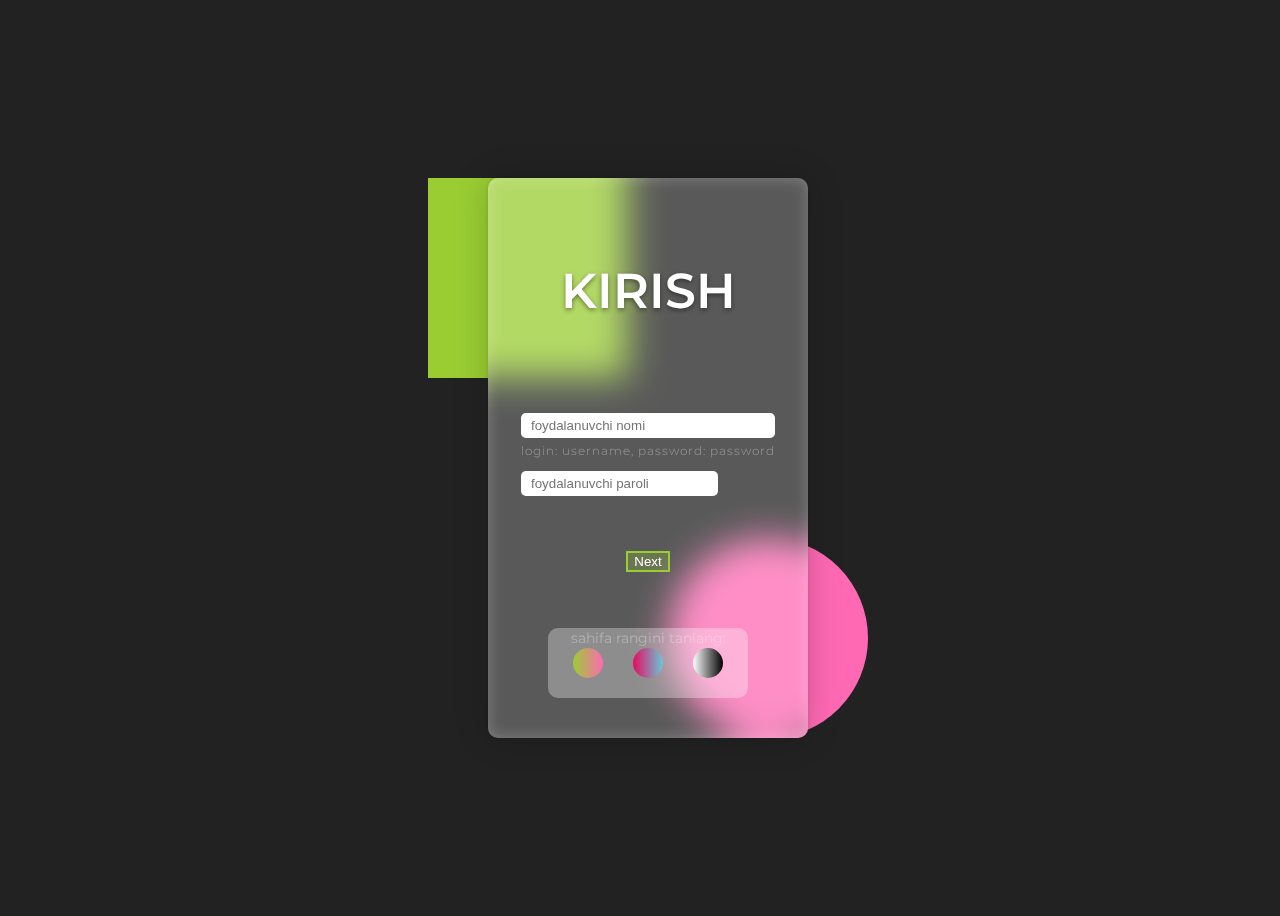
<file: index.html>
<!DOCTYPE html>
<html lang="en">
<head>
  <meta charset="UTF-8">
  <meta http-equiv="X-UA-Compatible" content="IE=edge">
  <meta name="viewport" content="width=device-width, initial-scale=1.0">
  <link rel="shortcut icon" href="./home/img/abbosarts_avatar.png" type="image/png" sizes="16x16">
  <title>😎 Abbos Arts | Login Page ✨</title>
  <link href="https://cdn.jsdelivr.net/npm/bootstrap@5.1.3/dist/css/bootstrap.min.css" rel="stylesheet" integrity="sha384-1BmE4kWBq78iYhFldvKuhfTAU6auU8tT94WrHftjDbrCEXSU1oBoqyl2QvZ6jIW3" crossorigin="anonymous">
  <link rel="stylesheet" href="./style.css">
</head>
<body>
  <div class="container class">
    <div class="box">
      <h1 class="title">Kirish</h1>
      <form action="#">
        <label class="userlabel" for="username">
          <input class="username" name="username" type="text" placeholder="foydalanuvchi nomi">
          <h1>login: username, password: password</h1>
        </label>
        <label for="password">
          <input class="password" name="password" type="password" placeholder="foydalanuvchi paroli">
        </label>
      </form>
      <button class="btn">Next</button>
      <p>sahifa rangini tanlang:</p>
      <div class="themes">
        <div class="color color-1"></div>
        <div class="color color-2"></div>
        <div class="color color-3"></div>
      </div>
    </div>
    <div class="circle"></div>
    <div class="cube"></div>
  </div>
  <script src="./main.js"></script>
</body>
</html>
</file>
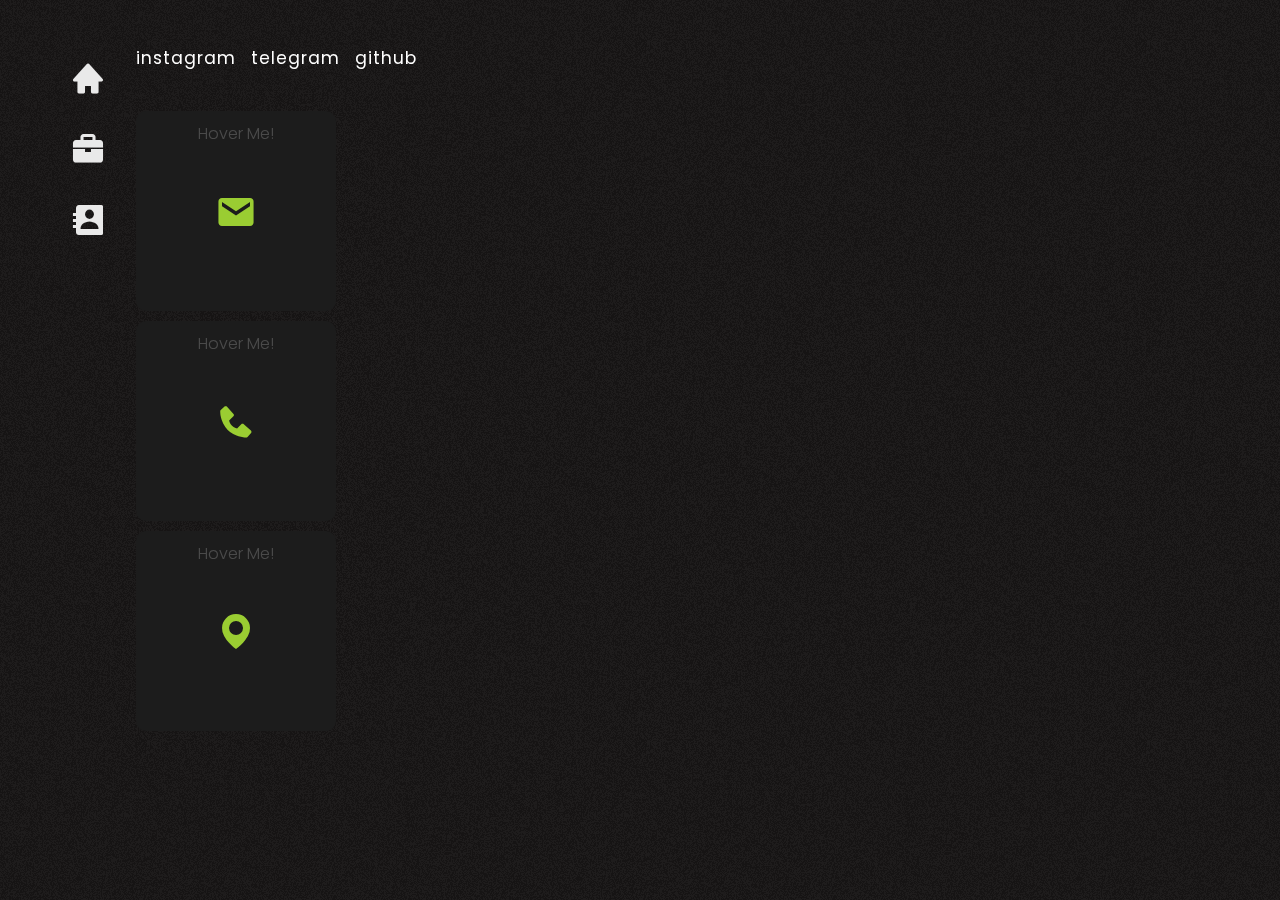
<file: home/contact.html>
<!DOCTYPE html>
<html lang="en">
<head>
  <meta charset="UTF-8">
  <meta http-equiv="X-UA-Compatible" content="IE=edge">
  <meta name="viewport" content="width=device-width, initial-scale=1.0">
  <link rel="shortcut icon" href="./img/abbosarts_avatar.png" type="image/png" sizes="16x16">
  <title>🌏 Abbos Arts - Contact 📞</title>
  <link href='https://unpkg.com/boxicons@2.1.2/css/boxicons.min.css' rel='stylesheet'>
  <link rel="stylesheet" href="./contact.css">
</head>
<body>
  <div class="noise"></div>
  <div class="container for-padding">
    <div class="col-1 padding-sidebar">
      <ul class="list-side">
        <li class="li-side"><a href="./home.html"><i class='bx bxs-home'></i></a></li>
        <li class="li-side"><a href="#"><i class='bx bxs-briefcase'></i></a></li>
        <li class="li-side"><a href="./contact.html"><i class='bx bxs-contact'></i></a></li>
      </ul>
    </div>
    <div class="col-11 row">
      <div class="row">
        <div class="col-12">
          <div class="social">
            <ul class="list">
              <li class="list-item">
                <a href="https://instagram.com/abbosarts">instagram</a>
              </li>
              <li class="list-item li2">
                <a href="https://t.me/abbosarts">telegram</a>
              </li>
              <li class="list-item li3">
                <a href="https://github.com/xabb0s">github</a>
              </li>
            </ul>
          </div>
        </div>
        <div class="content">
          <div class="box box-1">
            <h1>Hover Me!</h1>
            <i class='bx bxs-envelope' ></i>
            <p><a href="https://mail.google.com/mail/u/0/#inbox?compose=GTvVlcSBpDwQpmDkJmQNmqqPNBgKrFkfZbTdwLRgPDPKPdTdqFVSMDjLMJvstZTFbXTpnMmPldXvZ" target="_blank">abbosxudoyberganov2005@gmail.com</a></p>
          </div>
          <div class="box box-2">
            <h1>Hover Me!</h1>
            <i class='bx bxs-phone'></i>
            <p>+998 <span>94 622 13 15</span></p>
          </div>
          <div class="box box-3">
            <h1>Hover Me!</h1>
            <i class='bx bxs-map'></i>
            <p>O'zbekiston >> Xorazm >> Gurlan.</p>
          </div>
        </div>
      </div>

      
    </div>
  </div>
</body>
</html>
</file>
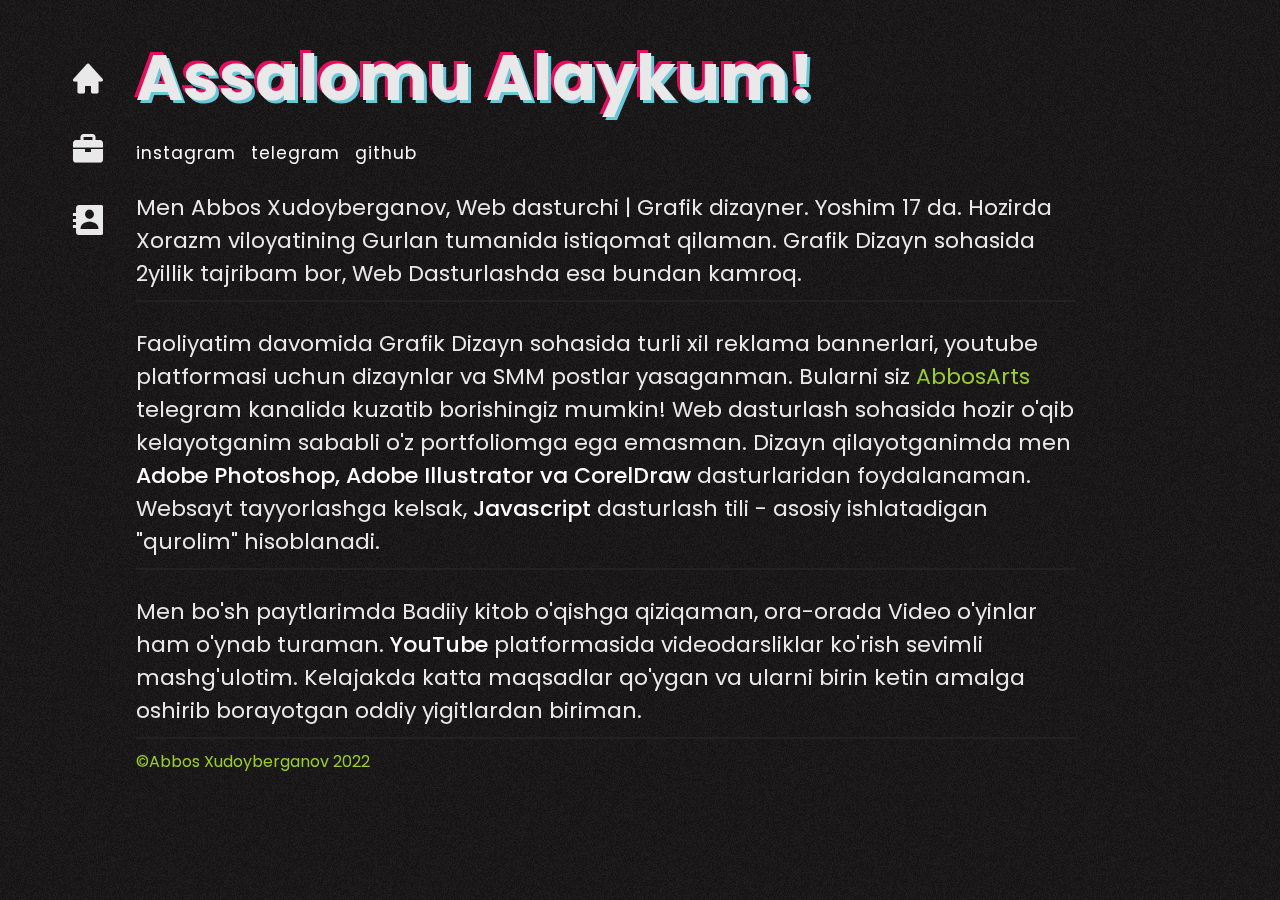
<file: home/home.html>
<!DOCTYPE html>
<html lang="en">
<head>
  <meta charset="UTF-8">
  <meta http-equiv="X-UA-Compatible" content="IE=edge">
  <meta name="viewport" content="width=device-width, initial-scale=1.0">
  <link rel="shortcut icon" href="./img/abbosarts_avatar.png" type="image/png" sizes="16x16">
  <title>🌏 Abbos Arts - Offical Website ✅</title>
  <link href='https://unpkg.com/boxicons@2.1.2/css/boxicons.min.css' rel='stylesheet'>
  <link rel="stylesheet" href="./style.css">
</head>
<body>
  <div class="noise"></div>
  <div class="container for-padding">
    <div class="col-1 padding-sidebar">
      <ul class="list-side">
        <li class="li-side"><a href="./home.html"><i class='bx bxs-home'></i></a></li>
        <li class="li-side"><a href="#"><i class='bx bxs-briefcase'></i></a></li>
        <li class="li-side"><a href="./contact.html"><i class='bx bxs-contact'></i></a></li>
      </ul>
    </div>
    <div class="col-11">
      <div class="row">
        <div class="col-12">
          <h1 class="header-text">Assalomu Alaykum!</h1>
        </div>
      </div>
      <div class="row">
        <div class="col-12">
          <div class="social">
            <ul class="list">
              <li class="list-item">
                <a href="https://instagram.com/abbosarts">instagram</a>
              </li>
              <li class="list-item li2">
                <a href="https://t.me/abbosarts">telegram</a>
              </li>
              <li class="list-item li3">
                <a href="https://github.com/xabb0s">github</a>
              </li>
            </ul>
          </div>
        </div>
      </div>
      <div class="text">
        <div class="for-width">
          <p class="main-txt">Men Abbos Xudoyberganov, Web dasturchi | Grafik dizayner. Yoshim 17 da. Hozirda Xorazm viloyatining Gurlan tumanida istiqomat qilaman. Grafik Dizayn sohasida 2yillik tajribam bor, Web Dasturlashda esa bundan kamroq.</p>
          <p class="main-txt">Faoliyatim davomida Grafik Dizayn sohasida turli xil reklama bannerlari, youtube platformasi uchun dizaynlar va SMM postlar yasaganman. Bularni siz <a href="https://t.me/abbosarts">AbbosArts</a> telegram kanalida kuzatib borishingiz mumkin! Web dasturlash sohasida hozir o'qib kelayotganim sababli o'z portfoliomga ega emasman. Dizayn qilayotganimda men <span>Adobe Photoshop, Adobe Illustrator va CorelDraw</span> dasturlaridan foydalanaman. Websayt tayyorlashga kelsak, <span>Javascript</span> dasturlash tili - asosiy ishlatadigan "qurolim" hisoblanadi.</p>
          <p class="main-txt">Men bo'sh paytlarimda Badiiy kitob o'qishga qiziqaman, ora-orada Video o'yinlar ham o'ynab turaman. <span>YouTube</span> platformasida videodarsliklar ko'rish sevimli mashg'ulotim. Kelajakda katta maqsadlar qo'ygan va ularni birin ketin amalga oshirib borayotgan oddiy yigitlardan biriman.</p>
        </div>
      </div>
      <div class="copy">
        &copy;Abbos Xudoyberganov 2022
      </div>
    </div>
  </div>
</body>
</html>
</file>
<file: style.css>
@import url('https://fonts.googleapis.com/css2?family=Montserrat:wght@100;200;300;400;500;600;700;800;900&display=swap');
body{
  width: 100%;
  height: 100vh;
  display: flex;
  align-items: center;
  justify-content: center;
  font-family: 'Montserrat', sans-serif;
  background: #222;
}
.class{
  display: flex;
  align-items: center;
  justify-content: center;
}
.box{
  display: flex;
  flex-direction: column;
  width: 300px;
  height: 500px;
  background: #ffffff40;
  backdrop-filter: blur(18px);
  box-shadow: 0 0 35px #00000030, inset 0 0 15px #ffffff40, 0 0 5px #00000020;
  border-radius: 10px;
  align-items: center;
  padding: 50px 10px 10px 10px;
  transition: background .3s;
}
.box:hover{
  background: #ffffff20;
}
.title{
  font-size: 49px;
  text-transform: uppercase;
  font-weight: 600;
  color: #fff;
  text-shadow: 0 2px 5px #00000070;
}
form{
  display: flex;
  flex-direction: column;
  transform: translateY(60px);
}
form input{
  padding: 5px 10px;
  border-radius: 5px;
  border: none;
}
form input:focus{
  background: #e7e7e7;
}
label h1{
  margin-top: 5px;
  font-size: 12px;
  text-transform: lowercase;
  color: #ffffff60;
  font-weight: 300;
  letter-spacing: 1px;
}
.userlabel{
  display: flex;
  flex-direction: column;
  margin-bottom: 5px;
}
.btn{
  transform: translateY(115px);
  background: #9acd3240;
  border: 2px solid yellowgreen;
  color: #fff;
}
.btn:hover{
  background: yellowgreen;
}
p{
  position: absolute;
  bottom: 77px;
  font-size: 14px;
  color: #ffffff50;
}
.themes{
  padding: 10px;
  width: 180px;
  height: 50px;
  display: flex;
  position: absolute;
  bottom: 40px;
  gap: 30px;
  justify-content: center;
  align-items: center;
  background: #ffffff50;
  border-radius: 10px;
}
.color{
  width: 30px;
  height: 30px;
  background: #fff;
  border-radius: 50%;
  cursor: pointer;
  transition: transform .2s;
}
.color:hover{
  transform: scale(1.2);
}
.color-1{
  background: linear-gradient(90deg,yellowgreen, hotpink);
}
.color-2{
  background: linear-gradient(-90deg, #68C7D9, #E50D5E);
}
.color-3{
  background: linear-gradient(90deg, #ffffff, #000000);
}

.circle{
  width: 200px;
  height: 200px;
  position: absolute;
  background: hotpink;
  border-radius: 50%;
  z-index: -1;
  transform: translate(60%, 90%);
}
.cube{
  width: 200px;
  height: 200px;
  position: absolute;
  background: yellowgreen;
  z-index: -1;
  transform: translate(-60%, -90%);
}
</file>
<file: home/contact.css>
@import url('https://fonts.googleapis.com/css2?family=Poppins:wght@100;200;300;400;500;600;700;800;900&display=swap');
*{
  margin: 0;
  padding: 0;
  box-sizing: border-box;
  font-family: 'Poppins', sans-serif;
}
ul li{
  list-style: none;
}
a{
  text-decoration: none;
}
body{
  background: #171515;
  width: 100%;
  height: 100vh;
}
.noise::before{
  content: '';
  position: fixed;
  width: 100%;
  height: 100vh;
  left: 0;
  top: 0;
  background: url(./img/noise.gif);
  opacity: .03;
  z-index: -1000;
}
.container{
  width: 100%;
  width: 88%;
}
.row{
  display: flex;
  flex-flow: row wrap;
}
.row[class*="col-"]{
  display: block;
}

.for-padding{
  padding: 30px 50px;
  display: flex;
  flex-direction: row;
}
.column{
  display: flex;
  flex-direction: column;
}
body{
  animation: body-anim 1s ease-in-out;
}
@keyframes body-anim{
  0%{
    opacity: 0;
  }
  100%{
    opacity: 1;
  }
}


/* sidebar */
.list-side{
  display: flex;
  flex-direction: column;
  gap: 30px;
  float: right;
  padding-right: 30px;
}
.li-side a i{
  font-size: 36px;
  color: #e9e9e9;
  transition: transform .3s;
}
.padding-sidebar{
  padding-top: 30px;
} 
.li-side:hover a i{
  transform: scale(1.1);
}

.list{
  list-style: none;
  display: flex;
  gap: 15px;
  padding-top: 15px;
}
.list-item a{
  font-size: 17px;
  color: #fff;
  text-decoration: none;
  letter-spacing: 1px;
  font-weight: 400;
  transition: text-shadow .2s;
}
.list-item:hover a{
  text-shadow: 0 20px 0 #68C7D9, 0 -20px 0 #E50D5E;
}
.content{
  width: 100%;
  padding-top: 40px;
  display: flex;
  flex-direction: column;
  gap: 10px;
}
.box{
  width: 200px;
  height: 200px;
  border-radius: 10px;
  background: #1C1C1C;
  padding-top: 10px;
  transition: width .5s;
  overflow: hidden;
}
.box h1{
  font-size: 16px;
  opacity: .2;
  font-weight: 300;
  color: #fff;
  text-align: center;
}
.box i{
  position: relative;
  left: 100px;
  top: 45px;
  transform: translate(-50%, 0%);
  font-size: 42px;
  color: yellowgreen;
}
.box p{
  text-align: center;
  opacity: 0;
  font-weight: 500;
  color: #e9e9e9;
  transition: opacity .3s;
}
.box p a{
  font-weight: 500;
  color: #e9e9e9;
  text-decoration: underline;
}
.box p span{
  font-weight: 700;
}
.box:hover{
  width: 900px;
}
.box:hover p{
  opacity: 1;
}
/* extra large */
.col-1 {flex-basis: 8.333333%;  max-width: 8.333333%;}
.col-2 {flex-basis: 16.666666%; max-width: 16.666666%;}
.col-3 {flex-basis: 25%;  max-width: 25%;}
.col-4 {flex-basis: 33.333333%; max-width: 33.333333%;}
.col-5 {flex-basis: 41.666666%; max-width: 41.666666%;}
.col-6 {flex-basis: 50%;  max-width: 50%;}
.col-7 {flex-basis: 58.333333%; max-width: 58.333333%;}
.col-8 {flex-basis: 66.666666%; max-width: 66.666666%;}
.col-9 {flex-basis: 75%;  max-width: 75%;}
.col-10 {flex-basis: 83.333333%;  max-width: 83.333333%;}
.col-11 {flex-basis: 91.666666%;  max-width: 91.666666%;}
.col-12 {flex-basis: 100%;  max-width: 100%;}

/* large */
@media(max-width: 1200px){
  .container{
    width: 1000px;
    margin: 0 auto;
  }
  .col-1 {flex-basis: 8.333333%;  max-width: 8.333333%;}
  .col-2 {flex-basis: 16.666666%; max-width: 16.666666%;}
  .col-3 {flex-basis: 25%;  max-width: 25%;}
  .col-4 {flex-basis: 33.333333%; max-width: 33.333333%;}
  .col-5 {flex-basis: 41.666666%; max-width: 41.666666%;}
  .col-6 {flex-basis: 50%;  max-width: 50%;}
  .col-7 {flex-basis: 58.333333%; max-width: 58.333333%;}
  .col-8 {flex-basis: 66.666666%; max-width: 66.666666%;}
  .col-9 {flex-basis: 75%;  max-width: 75%;}
  .col-10 {flex-basis: 83.333333%;  max-width: 83.333333%;}
  .col-11 {flex-basis: 91.666666%;  max-width: 91.666666%;}
  .col-12 {flex-basis: 100%;  max-width: 100%;}

  .for-padding{
    padding: 30px 30px;
  }

  .header-text{
    font-size: 46px;
  }
}

/* medium */
@media(max-width: 992px){
  .container {
      width: 840px;
      margin: 0px auto;
  }
  .col-md-1 {flex-basis: 8.333333%;  max-width: 8.333333%;}
  .col-md-2 {flex-basis: 16.666666%; max-width: 16.666666%;}
  .col-md-3 {flex-basis: 25%;    max-width: 25%;}
  .col-md-4 {flex-basis: 33.333333%; max-width: 33.333333%;}
  .col-md-5 {flex-basis: 41.666666%; max-width: 41.666666%;}
  .col-md-6 {flex-basis: 50%;    max-width: 50%;}
  .col-md-7 {flex-basis: 58.333333%; max-width: 58.333333%;}
  .col-md-8 {flex-basis: 66.666666%; max-width: 66.666666%;}
  .col-md-9 {flex-basis: 75%;    max-width: 75%;}
  .col-md-10 {flex-basis: 83.333333%;    max-width: 83.333333%;}
  .col-md-11 {flex-basis: 91.666666%;    max-width: 91.666666%;}
  .col-md-12 {flex-basis: 100%;  max-width: 100%;}

  .for-padding{
    padding: 30px 20px;
  }
  
  .header-text{
    font-size: 36px;
  }
}

/* small */
@media(max-width: 768px){
  .container {
      width: 700px;
      margin: 0px auto;
  }
  .col-sm-1 {flex-basis: 8.333333%;  max-width: 8.333333%;}
  .col-sm-2 {flex-basis: 16.666666%; max-width: 16.666666%;}
  .col-sm-3 {flex-basis: 25%;    max-width: 25%;}
  .col-sm-4 {flex-basis: 33.333333%; max-width: 33.333333%;}
  .col-sm-5 {flex-basis: 41.666666%; max-width: 41.666666%;}
  .col-sm-6 {flex-basis: 50%;    max-width: 50%;}
  .col-sm-7 {flex-basis: 58.333333%; max-width: 58.333333%;}
  .col-sm-8 {flex-basis: 66.666666%; max-width: 66.666666%;}
  .col-sm-9 {flex-basis: 75%;    max-width: 75%;}
  .col-sm-10 {flex-basis: 83.333333%;    max-width: 83.333333%;}
  .col-sm-11 {flex-basis: 91.666666%;    max-width: 91.666666%;}
  .col-sm-12 {flex-basis: 100%;  max-width: 100%;}

  .header-text{
    font-size: 40px;
  }
  .list-item a{
    font-size: 20px;
  }
  .for-padding{
    padding: 30px 20px;
  }
  .list-side{
    padding: 0 20px 0 0;
  }
}

/* extra small */
@media(max-width: 576px){
  .container {
      width: 500px;
      margin: 0px auto;
  }
  .col-xs-1 {flex-basis: 8.333333%;  max-width: 8.333333%;}
  .col-xs-2 {flex-basis: 16.666666%; max-width: 16.666666%;}
  .col-xs-3 {flex-basis: 25%;    max-width: 25%;}
  .col-xs-4 {flex-basis: 33.333333%; max-width: 33.333333%;}
  .col-xs-5 {flex-basis: 41.666666%; max-width: 41.666666%;}
  .col-xs-6 {flex-basis: 50%;    max-width: 50%;}
  .col-xs-7 {flex-basis: 58.333333%; max-width: 58.333333%;}
  .col-xs-8 {flex-basis: 66.666666%; max-width: 66.666666%;}
  .col-xs-9 {flex-basis: 75%;    max-width: 75%;}
  .col-xs-10 {flex-basis: 83.333333%;    max-width: 83.333333%;}
  .col-xs-11 {flex-basis: 91.666666%;    max-width: 91.666666%;}
  .col-xs-12 {flex-basis: 100%;  max-width: 100%;}

  .header-text{
    font-size: 35px;
  }
  .list-item a{
    font-size: 22px;
  }
  .list-item a{
  text-shadow: 0 15px 0 #68c6d97c, 0 -15px 0 #e50d5c7c;
  }
  .for-padding{
    flex-direction: column;
  }
  .list-side{
    flex-direction: row;
    padding: 0 0 10px 0;
    gap: 40px;
    float: none;
  }

  .content{
    gap: 20px;
  }
  .box{
    width: 100%;
  }
  .box:hover{
    width: 100%;
  }
  .box h1{
    display: none;
  }
  .box i{
    top: 40%;
    left: 50%;
    transform: translate(-50%, -50%);
  }
  .box p{
    opacity: 1;
    position: relative;
    top: 30%;

  }
}

/* end */
</file>
<file: home/style.css>
@import url('https://fonts.googleapis.com/css2?family=Poppins:wght@100;200;300;400;500;600;700;800;900&display=swap');
*{
  margin: 0;
  padding: 0;
  box-sizing: border-box;
  font-family: 'Poppins', sans-serif;
}
ul li{
  list-style: none;
}
a{
  text-decoration: none;
}
body{
  background: #171515;
  width: 100%;
  height: 100vh;
}
.noise::before{
  content: '';
  position: fixed;
  width: 100%;
  height: 100vh;
  left: 0;
  top: 0;
  background: url(./img/noise.gif);
  opacity: .03;
  z-index: -1000;
}
.container{
  width: 100%;
  width: 88%;
}
.row{
  display: flex;
  flex-flow: row wrap;
}
.row[class*="col-"]{
  display: block;
}

.for-padding{
  padding: 30px 50px;
  display: flex;
  flex-direction: row;
}
.header-text{
  font-size: 64px;
  color: #e9e9e9;
  text-shadow: 3px 3px 0px #68C7D9, -3px -3px 0px #E50D5E;
  animation: text-anim 1s ease infinite alternate;
  pointer-events: none;
}
@keyframes text-anim{
  0%{
    text-shadow: 3px 3px 0px #68C7D9, -3px -3px 0px #E50D5E;
  }
  50%{
    text-shadow: 0px 0px 0px #68C7D9, 0px 0px 0px #E50D5E;
  }
  100%{
    text-shadow: -3px -3px 0px #68C7D9, 3px 3px 0px #E50D5E;
  }
}
.list{
  list-style: none;
  display: flex;
  gap: 15px;
  padding-top: 15px;
}
.list-item a{
  font-size: 17px;
  color: #fff;
  text-decoration: none;
  letter-spacing: 1px;
  font-weight: 400;
  transition: text-shadow .2s;
}
.list-item:hover a{
  text-shadow: 0 20px 0 #68C7D9, 0 -20px 0 #E50D5E;
}
.image{
  position: absolute;
  width: 500px;
  transform: translateX(570px) translateY(-100px) rotateY(180deg);
  padding-right: 150px;
  animation: img-anim 2s linear infinite alternate;
}
.image img{
  width: 80%;
}
@keyframes img-anim{
  0%{
    transform: translateY(-100px) translateX(570px) rotateY(180deg);
  }
  100%{
    transform: translateY(-60px) translateX(570px) rotateY(180deg);
  }
}
.main-txt{
  color: #e9e9e9;
  margin-top: 25px;
  font-size: 22px;
  font-weight: 400;
  padding-bottom: 10px;
  border-bottom: 2px solid #222;
  pointer-events: none;
}
.main-txt span{
  font-weight: 500;
  color: #fff;
}
.main-txt a{
  text-decoration: none;
  color: yellowgreen;
  transition: color .3s;
  pointer-events: all;
  cursor: pointer;
}
.main-txt a:hover{
  color: #578300;
}
.text{
  width: 100%;
}
.for-width{
  width: 100%;
}
.copy{
  color: yellowgreen;
  margin-top: 10px;
  pointer-events: none;
}
body{
  animation: body-anim 2s ease-in-out;
}
@keyframes body-anim{
  0%{
    opacity: 0;
  }
  100%{
    opacity: 1;
  }
}


/* sidebar */
.list-side{
  display: flex;
  flex-direction: column;
  gap: 30px;
  float: right;
  padding-right: 30px;
}
.li-side a i{
  font-size: 36px;
  color: #e9e9e9;
  transition: transform .3s;
}
.padding-sidebar{
  padding-top: 30px;
} 
.li-side:hover a i{
  transform: scale(1.1);
}


/* extra large */
.col-1 {flex-basis: 8.333333%;  max-width: 8.333333%;}
.col-2 {flex-basis: 16.666666%; max-width: 16.666666%;}
.col-3 {flex-basis: 25%;  max-width: 25%;}
.col-4 {flex-basis: 33.333333%; max-width: 33.333333%;}
.col-5 {flex-basis: 41.666666%; max-width: 41.666666%;}
.col-6 {flex-basis: 50%;  max-width: 50%;}
.col-7 {flex-basis: 58.333333%; max-width: 58.333333%;}
.col-8 {flex-basis: 66.666666%; max-width: 66.666666%;}
.col-9 {flex-basis: 75%;  max-width: 75%;}
.col-10 {flex-basis: 83.333333%;  max-width: 83.333333%;}
.col-11 {flex-basis: 91.666666%;  max-width: 91.666666%;}
.col-12 {flex-basis: 100%;  max-width: 100%;}

/* large */
@media(max-width: 1200px){
  .container{
    width: 1000px;
    margin: 0 auto;
  }
  .col-1 {flex-basis: 8.333333%;  max-width: 8.333333%;}
  .col-2 {flex-basis: 16.666666%; max-width: 16.666666%;}
  .col-3 {flex-basis: 25%;  max-width: 25%;}
  .col-4 {flex-basis: 33.333333%; max-width: 33.333333%;}
  .col-5 {flex-basis: 41.666666%; max-width: 41.666666%;}
  .col-6 {flex-basis: 50%;  max-width: 50%;}
  .col-7 {flex-basis: 58.333333%; max-width: 58.333333%;}
  .col-8 {flex-basis: 66.666666%; max-width: 66.666666%;}
  .col-9 {flex-basis: 75%;  max-width: 75%;}
  .col-10 {flex-basis: 83.333333%;  max-width: 83.333333%;}
  .col-11 {flex-basis: 91.666666%;  max-width: 91.666666%;}
  .col-12 {flex-basis: 100%;  max-width: 100%;}

  .for-padding{
    padding: 30px 30px;
  }

  .header-text{
    font-size: 46px;
  }
}

/* medium */
@media(max-width: 992px){
  .container {
      width: 840px;
      margin: 0px auto;
  }
  .col-md-1 {flex-basis: 8.333333%;  max-width: 8.333333%;}
  .col-md-2 {flex-basis: 16.666666%; max-width: 16.666666%;}
  .col-md-3 {flex-basis: 25%;    max-width: 25%;}
  .col-md-4 {flex-basis: 33.333333%; max-width: 33.333333%;}
  .col-md-5 {flex-basis: 41.666666%; max-width: 41.666666%;}
  .col-md-6 {flex-basis: 50%;    max-width: 50%;}
  .col-md-7 {flex-basis: 58.333333%; max-width: 58.333333%;}
  .col-md-8 {flex-basis: 66.666666%; max-width: 66.666666%;}
  .col-md-9 {flex-basis: 75%;    max-width: 75%;}
  .col-md-10 {flex-basis: 83.333333%;    max-width: 83.333333%;}
  .col-md-11 {flex-basis: 91.666666%;    max-width: 91.666666%;}
  .col-md-12 {flex-basis: 100%;  max-width: 100%;}

  .for-padding{
    padding: 30px 20px;
  }
  
  .header-text{
    font-size: 36px;
  }
}

/* small */
@media(max-width: 768px){
  .container {
      width: 700px;
      margin: 0px auto;
  }
  .col-sm-1 {flex-basis: 8.333333%;  max-width: 8.333333%;}
  .col-sm-2 {flex-basis: 16.666666%; max-width: 16.666666%;}
  .col-sm-3 {flex-basis: 25%;    max-width: 25%;}
  .col-sm-4 {flex-basis: 33.333333%; max-width: 33.333333%;}
  .col-sm-5 {flex-basis: 41.666666%; max-width: 41.666666%;}
  .col-sm-6 {flex-basis: 50%;    max-width: 50%;}
  .col-sm-7 {flex-basis: 58.333333%; max-width: 58.333333%;}
  .col-sm-8 {flex-basis: 66.666666%; max-width: 66.666666%;}
  .col-sm-9 {flex-basis: 75%;    max-width: 75%;}
  .col-sm-10 {flex-basis: 83.333333%;    max-width: 83.333333%;}
  .col-sm-11 {flex-basis: 91.666666%;    max-width: 91.666666%;}
  .col-sm-12 {flex-basis: 100%;  max-width: 100%;}

  .header-text{
    font-size: 40px;
  }
  .list-item a{
    font-size: 20px;
  }
  .for-padding{
    padding: 30px 20px;
  }
  .list-side{
    padding: 0 20px 0 0;
  }
}

/* extra small */
@media(max-width: 576px){
  .container {
      width: 500px;
      margin: 0px auto;
  }
  .col-xs-1 {flex-basis: 8.333333%;  max-width: 8.333333%;}
  .col-xs-2 {flex-basis: 16.666666%; max-width: 16.666666%;}
  .col-xs-3 {flex-basis: 25%;    max-width: 25%;}
  .col-xs-4 {flex-basis: 33.333333%; max-width: 33.333333%;}
  .col-xs-5 {flex-basis: 41.666666%; max-width: 41.666666%;}
  .col-xs-6 {flex-basis: 50%;    max-width: 50%;}
  .col-xs-7 {flex-basis: 58.333333%; max-width: 58.333333%;}
  .col-xs-8 {flex-basis: 66.666666%; max-width: 66.666666%;}
  .col-xs-9 {flex-basis: 75%;    max-width: 75%;}
  .col-xs-10 {flex-basis: 83.333333%;    max-width: 83.333333%;}
  .col-xs-11 {flex-basis: 91.666666%;    max-width: 91.666666%;}
  .col-xs-12 {flex-basis: 100%;  max-width: 100%;}

  .header-text{
    font-size: 35px;
  }
  .list-item a{
    font-size: 22px;
  }
  .list-item a{
  text-shadow: 0 15px 0 #68c6d97c, 0 -15px 0 #e50d5c7c;
  }
  .for-padding{
    flex-direction: column;
  }
  .list-side{
    flex-direction: row;
    padding: 0 0 10px 0;
    gap: 40px;
    float: none;
  }
}
</file>
